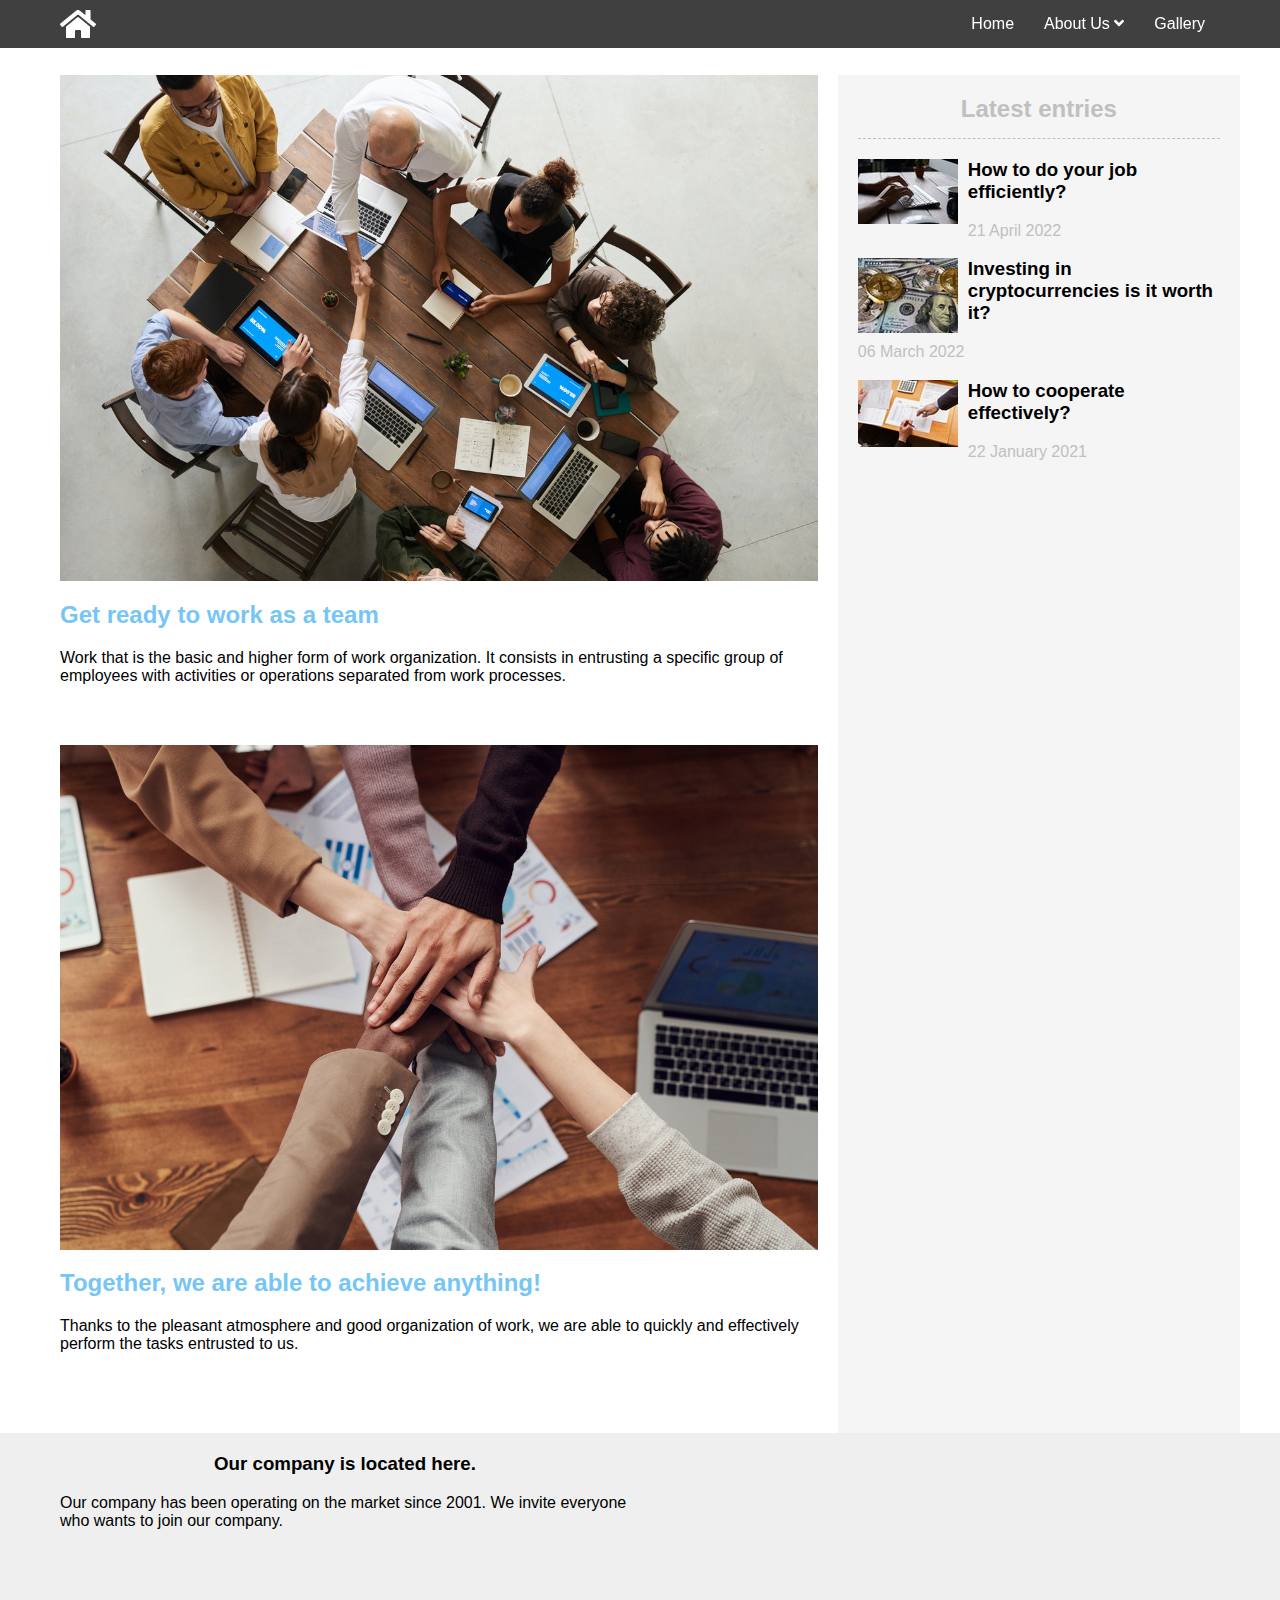
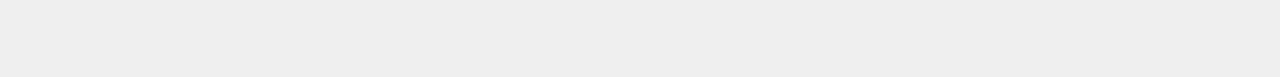
<file: blog.html>
<!DOCTYPE html>

<html>

<head>
<meta charset="UTF-8">
<link rel="icon" href="/img/logo_1.png">
<meta http-equiv="X-UA-Compatible" content="IE=edge">
<link rel="preconnect" href="https://fonts.googleapis.com">
<link rel="preconnect" href="https://fonts.gstatic.com" crossorigin>
<link href="https://fonts.googleapis.com/css2?family=Open+Sans:wght@351&display=swap" rel="stylesheet">
<meta name="viewport" content="width=device-width, initial-scale=1.0">
<title>Blog</title>
<link rel="stylesheet" href="css/all.min.css">
<link rel="stylesheet" href="style.css">

</head>

<body id="blog">

    <div id="main-nav-wrapper">
        <nav id="main-nav" class="container">

            <a id="main-logo" href="index.html">
                <i class="fas fa-home fa-2x"></i>
            </a>

            <button id="mobilne-menu-button" onclick="toggle('main-menu')">
                <i class="fas fa-bars fa-2x"></i>
            </button>

            <ul id="main-menu">
                <li><a href="index.html">Home</a></li>
                <li>
                    <button onclick="toggle('dropdown-menu-1')">About Us <i class="fas fa-angle-down fa-1x"></i></button>
                    <ul id="dropdown-menu-1">
                        <li><a href="blog.html">Blog </a></li>
                        <li><a href="#">Contact </a></li>
                    </ul>
                </li>
                <li><a href="index.html#gall">Gallery</a></li>
            </ul>

        </nav>
    </div>

    <main id="main-container" class="container">

        <section id="main-section">

            <section id="main-content">

                <article>
                    <a href="#">
                        <img src="img/slide.jpg" alt="Grupka ludzi w biurze"></a>
                    <h2>Get ready to work as a team</h2>
                    <p>Work that is the basic and higher form of work organization. It consists in entrusting a specific group of
                        employees with activities or operations separated from work processes.</p>
                
                </article>
                <article>
                    <a href="#">
                        <img src="img/slide2.jpg" alt="Grupka ludzi w biuerze">
                    </a>
                    <h2>Together, we are able to achieve anything!</h2>
                    <p>Thanks to the pleasant atmosphere and good organization of work, we are able to quickly and effectively perform
                        the
                        tasks entrusted to us.</p>
                
                </article>

            </section>

            <aside id="main-sidebar">

                <h2>Latest entries</h2>

                <ul>

                    <li>
                        <a href="#">
                            <img src="img/slide5.jpg" alt="Opis obrazka">
                            <h3>How to do your job efficiently?</h3>
                        </a>
                    
                        <p>21 April 2022</p>
                    </li>
                    <li>
                        <a href="#">
                            <img src="img/slide4.jpg" alt="Opis obrazka">
                            <h3>Investing in cryptocurrencies is it worth it?</h3>
                        </a>
                    
                        <p>06 March 2022</p>
                    </li>
                    
                    <li>
                        <a href="#">
                            <img src="img/slide3.jpg" alt="Opis obrazka">
                            <h3>How to cooperate effectively?</h3>
                        </a>
                        <p>22 January 2021</p>
                    
                    </li>

                </ul>

            </aside>

        </section>

    </main>

    <footer id="main-footer">
        <div class="container">

            <section class="col" id="main-footer-about">
                <h3 class="text-center">Our company is located here.</h3>
                <p>Our company has been operating on the market since 2001. We invite everyone who wants to join our company.</p>
            </section>

            <section class="col" id="main-footer-map">
                <iframe
                    src="https://www.google.com/maps/embed?pb=!1m18!1m12!1m3!1d20584.636507148687!2d21.592896028724955!3d49.840962531324045!2m3!1f0!2f0!3f0!3m2!1i1024!2i768!4f13.1!3m3!1m2!1s0x473dad1830e3d2e7%3A0x361d405ee5589aba!2s38-130%20Frysztak!5e0!3m2!1spl!2spl!4v1641043319374!5m2!1spl!2spl"
                    frameborder="0" allowfullscreen></iframe>
            </section>

        </div>
    </footer>

    <script>

        function toggle(elementId) {
            var element = document.getElementById(elementId);
            if (getComputedStyle(element).display === 'none') {
                element.style.display = 'block';
            } else {
                element.style.display = 'none';
            }
        }

    </script>

</body>

</html>
</file>
<file: style.css>
* {
  -webkit-box-sizing: border-box;
          box-sizing: border-box;
}

body {
  margin: 0;
  font-family: sans-serif;
}

p {
  font-family: "Montserrat", sans-serif;
}

#blog h2 {
  color: #76c6f5;
}

a {
  text-decoration: none;
}

button {
  cursor: pointer;
}

img {
  max-width: 100%;
  display: block;
}

figure {
  margin: 0;
}

h1,
h2,
h3,
h4,
h5,
h6 {
  font-family: "Open Sans Condensed", sans-serif;
}

.btn {
  background: silver;
  color: black;
  padding: 15px 20px;
  display: inline-block;
  font-weight: bold;
}

.btn-md {
  font-size: 24px;
  padding: 18px 25px;
}

.btn-lg {
  font-size: 30px;
  padding: 25px 30px;
}

.btn-rounded {
  border-radius: 1000px;
}

.btn-white {
  background: white;
  color: black;
}

.btn-black {
  background: black;
  color: white;
  border: 2px solid black;
  -webkit-transition: all 0.4s;
  transition: all 0.4s;
}

.btn-black:hover {
  background: none;
  border: 2px solid black;
  color: black;
}

.btn-border-white {
  background: none;
  border: 2px solid white;
  color: white;
  -webkit-transition: all 0.75s;
  transition: all 0.75s;
}

.btn-border-white:hover,
.btn-border-white:focus {
  background: white;
  color: black;
  border: 2px solid white;
  outline: none;
}

.text-center {
  text-align: center;
}

.text-right {
  text-align: right;
}

#main-menu {
  margin: 10px 0 0 0;
  padding: 0;
  list-style: none;
  width: 100%;
  display: none;
}

#dropdown-menu-1 {
  display: none;
}

#main-menu ul {
  padding: 0;
  list-style: none;
}

#main-menu li {
  -webkit-box-flex: 1;
      -ms-flex-positive: 1;
          flex-grow: 1;
}

#main-menu a,
#main-menu button {
  padding: 15px;
  display: block;
  width: 100%;
  color: white;
}

#main-logo,
#mobilne-menu-button {
  color: white;
}

#main-nav-wrapper {
  position: fixed;
  top: 0;
  background-color: rgba(0, 0, 0, 0.75);
  width: 100%;
  max-height: 100%;
  overflow: auto;
  z-index: 9999;
}

#main-nav {
  color: white;
  text-align: center;
  padding: 10px;
  display: -webkit-box;
  display: -ms-flexbox;
  display: flex;
  -ms-flex-wrap: wrap;
      flex-wrap: wrap;
  -webkit-box-pack: justify;
      -ms-flex-pack: justify;
          justify-content: space-between;
  -webkit-box-align: center;
      -ms-flex-align: center;
          align-items: center;
}

#main-nav button {
  font-size: inherit;
  background: none;
  color: white;
  border: none;
}

#main-nav #main-menu a,
#main-nav #main-menu button {
  -webkit-transition: all 0.5s;
  transition: all 0.5s;
}

#main-nav #main-menu a:hover,
#main-nav #main-menu a:focus,
#main-nav #main-menu button:hover,
#main-nav #main-menu button:focus {
  background-color: white;
  color: black;
}

#main-logo {
  -webkit-transition: all 0.75s;
  transition: all 0.75s;
}

#main-logo:hover,
#main-logo:focus {
  -webkit-transform: scale(1.2);
          transform: scale(1.2);
}

.anim {
  -webkit-transition: all 0.8s;
  transition: all 0.8s;
}

.anim:hover,
.anim:focus {
  -webkit-transform: scale(1.2) rotate(360deg);
          transform: scale(1.2) rotate(360deg);
}

#main-header {
  text-align: center;
  background-image: url(img/background.jpg);
  background-size: cover;
  background-position: center;
  padding: 110px 20px 80px 20px;
  color: white;
}

#main-header h1 {
  margin: 0 0 20px 0;
}

#main-content {
  padding: 0 20px 20px 20px;
}

#blog {
  padding-top: 75px;
}

#main-content a {
  color: steelblue;
}

#main-content article {
  margin-bottom: 60px;
}

#main-sidebar {
  background-color: whitesmoke;
  padding: 20px;
}

#main-sidebar h2 {
  color: silver;
  text-align: center;
  margin: 0 0 20px 0;
  padding-bottom: 15px;
  border-bottom: 1px dashed silver;
}

#main-sidebar ul {
  list-style: none;
  margin: 0;
  padding: 0;
}

#main-sidebar ul li {
  clear: both;
}

#main-sidebar ul li a {
  color: black;
}

#main-sidebar ul li img {
  float: left;
  margin: 0 10px 5px 0;
}

#main-sidebar p {
  color: silver;
}

#home #features,
#home #video,
#home #gallery,
#home #main-footer {
  padding: 20px;
}

#home #gallery figure a {
  display: block;
  overflow: hidden;
}

#home #gallery figure a img {
  -webkit-transition: all 0.4s;
  transition: all 0.4s;
}

#home #gallery figure a:hover img {
  -webkit-transform: scale(1.5) rotate(5deg);
          transform: scale(1.5) rotate(5deg);
}

#home #features .feature {
  text-align: center;
}

.embed-video {
  position: relative;
  padding-top: 56.25%;
}

.embed-video iframe {
  height: 100%;
  width: 100%;
  position: absolute;
  top: 0;
  left: 0;
}

#home #gallery figure {
  margin: 20px 0;
}

#main-footer {
  background: #efefef;
}

#main-footer h3 {
  margin-top: 0;
}

#main-footer-map iframe {
  height: 200px;
  width: 100%;
  border: none;
}

/* Responsywne style
=============================================================================== */
@media (min-width: 640px) {
  #home #features,
  #home #gallery {
    display: -webkit-box;
    display: -ms-flexbox;
    display: flex;
    -ms-flex-wrap: wrap;
        flex-wrap: wrap;
    padding: 10px;
  }
  #home #features .feature,
  #home #gallery figure {
    padding: 10px;
    width: 50%;
    margin: 0;
  }
}

@media (min-width: 768px) {
  #main-nav-wrapper {
    overflow: initial;
  }
  #main-nav {
    padding: 0 20px;
  }
  #main-nav #mobilne-menu-button {
    display: none;
  }
  #main-nav #main-menu {
    display: -webkit-box;
    display: -ms-flexbox;
    display: flex;
    width: auto;
    margin: 0;
  }
  #main-nav #main-menu li ul {
    position: absolute;
    background-color: rgba(0, 0, 0, 0.75);
  }
  #main-header {
    padding: 200px 20px;
  }
  #main-header h1 {
    font-size: 60px;
  }
  #blog #main-section {
    display: -webkit-box;
    display: -ms-flexbox;
    display: flex;
  }
  #blog #main-content {
    width: 70%;
  }
}

@media (min-width: 1024px) {
  .container {
    max-width: 1200px;
    margin: 0 auto;
  }
  #home #features .feature,
  #home #gallery figure {
    width: 25%;
  }
  #home #video,
  #main-footer .container {
    display: -webkit-box;
    display: -ms-flexbox;
    display: flex;
    -ms-flex-wrap: wrap;
        flex-wrap: wrap;
    -webkit-box-align: center;
        -ms-flex-align: center;
            align-items: center;
    padding: 10px;
  }
  #main-footer .container {
    -webkit-box-align: initial;
        -ms-flex-align: initial;
            align-items: initial;
  }
  #home #video .col,
  #main-footer .container .col {
    width: 50%;
    padding: 10px;
  }
}
/*# sourceMappingURL=style.css.map */
</file>
